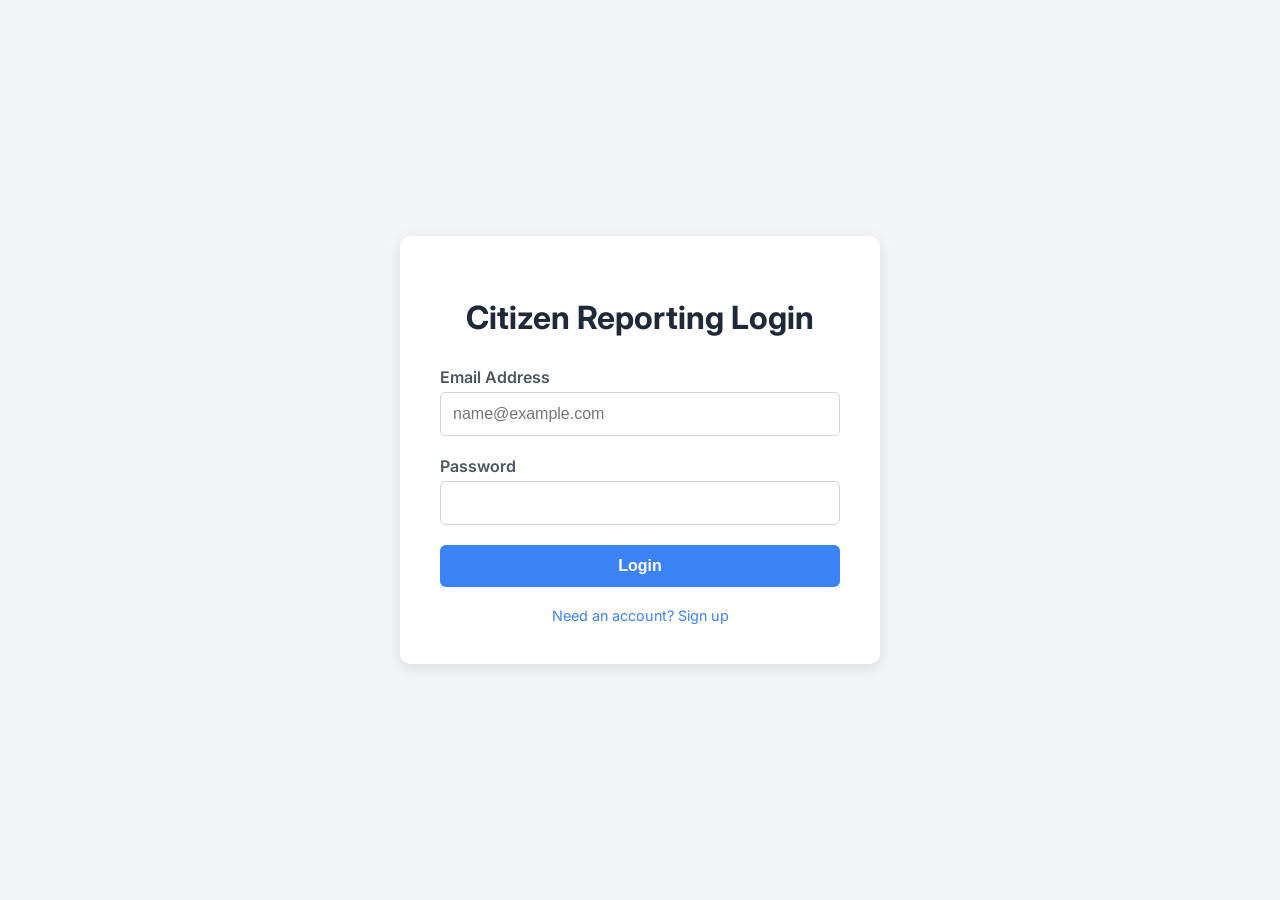
<file: login.html>
<!DOCTYPE html>
<html lang="en">

<head>
    <meta charset="UTF-8">
    <meta name="viewport" content="width=device-width, initial-scale=1.0">
    <title>Login - Citizen Issue Reporting</title>
    <link href="https://fonts.googleapis.com/css2?family=Inter:wght@400;600;700&display=swap" rel="stylesheet">
    <style>
        :root {
            --primary-color: #3b82f6;
            --accent-color: #f59e0b;
            --bg-color: #f3f4f6;
            --card-color: #ffffff;
            --text-color: #1f2937;
        }

        body {
            font-family: 'Inter', sans-serif;
            background-color: var(--bg-color);
            display: flex;
            justify-content: center;
            align-items: center;
            height: 100vh;
            margin: 0;
        }

        .container {
            background-color: var(--card-color);
            padding: 40px;
            border-radius: 10px;
            box-shadow: 0 4px 15px rgba(0, 0, 0, 0.1);
            width: 100%;
            max-width: 400px;
            text-align: center;
        }

        h1 {
            color: var(--text-color);
            margin-bottom: 30px;
        }

        .form-group {
            margin-bottom: 20px;
            text-align: left;
        }

        label {
            display: block;
            margin-bottom: 5px;
            font-weight: 600;
            color: #4b5563;
        }

        input,
        select {
            width: 100%;
            padding: 12px;
            border: 1px solid #d1d5db;
            border-radius: 6px;
            box-sizing: border-box;
            font-size: 1rem;
        }

        button {
            width: 100%;
            padding: 12px;
            background-color: var(--primary-color);
            color: white;
            border: none;
            border-radius: 6px;
            font-size: 1rem;
            cursor: pointer;
            font-weight: 600;
            transition: background-color 0.2s;
        }

        button:hover {
            background-color: #2563eb;
        }

        .toggle-link {
            margin-top: 20px;
            display: block;
            color: var(--primary-color);
            text-decoration: none;
            cursor: pointer;
            font-size: 0.9rem;
        }

        .toggle-link:hover {
            text-decoration: underline;
        }

        .error-message {
            color: #dc2626;
            margin-bottom: 15px;
            display: none;
            background: #fee2e2;
            padding: 10px;
            border-radius: 5px;
        }

        #signup-form {
            display: none;
        }
    </style>
</head>

<body>

    <div class="container">
        <h1>Citizen Reporting Login</h1>

        <div id="error-msg" class="error-message"></div>

        <!-- Login Form -->
        <form id="login-form">
            <div class="form-group">
                <label for="login-email">Email Address</label>
                <input type="email" id="login-email" required placeholder="name@example.com">
            </div>
            <div class="form-group">
                <label for="login-password">Password</label>
                <input type="password" id="login-password" required>
            </div>
            <button type="submit" id="login-btn">Login</button>
            <span class="toggle-link" onclick="toggleForms()">Need an account? Sign up</span>
        </form>

        <!-- Signup Form -->
        <form id="signup-form">
            <div class="form-group">
                <label for="signup-username">Username</label>
                <input type="text" id="signup-username" required placeholder="User123">
            </div>
            <div class="form-group">
                <label for="signup-email">Email Address</label>
                <input type="email" id="signup-email" required placeholder="name@example.com">
            </div>
            <div class="form-group">
                <label for="signup-role">Role</label>
                <select id="signup-role">
                    <option value="citizen">Citizen</option>
                    <option value="admin">Government Admin</option>
                    <option value="worker">Worker</option>
                </select>
            </div>
            <div class="form-group">
                <label for="signup-password">Password</label>
                <input type="password" id="signup-password" required>
            </div>
            <button type="submit" id="signup-btn">Create Account</button>
            <span class="toggle-link" onclick="toggleForms()">Already have an account? Login</span>
        </form>
    </div>

    <script>
        const loginForm = document.getElementById('login-form');
        const signupForm = document.getElementById('signup-form');
        const errorMsg = document.getElementById('error-msg');

        function toggleForms() {
            if (loginForm.style.display === 'none') {
                loginForm.style.display = 'block';
                signupForm.style.display = 'none';
                document.querySelector('h1').textContent = 'Citizen Reporting Login';
            } else {
                loginForm.style.display = 'none';
                signupForm.style.display = 'block';
                document.querySelector('h1').textContent = 'Create Account';
            }
            errorMsg.style.display = 'none';
        }

        loginForm.addEventListener('submit', async (e) => {
            e.preventDefault();
            const btn = document.getElementById('login-btn');
            btn.textContent = 'Logging in...';
            btn.disabled = true;

            const email = document.getElementById('login-email').value;
            const password = document.getElementById('login-password').value;

            try {
                const res = await fetch('/api/auth/login', {
                    method: 'POST',
                    headers: { 'Content-Type': 'application/json' },
                    body: JSON.stringify({ email, password })
                });
                const data = await res.json();

                if (res.ok) {
                    window.location.href = '/';
                } else {
                    showError(data.error || 'Login failed');
                }
            } catch (err) {
                showError('Connection error calling server.');
                console.error(err);
            } finally {
                btn.textContent = 'Login';
                btn.disabled = false;
            }
        });

        signupForm.addEventListener('submit', async (e) => {
            e.preventDefault();
            const btn = document.getElementById('signup-btn');
            btn.disabled = true;

            const username = document.getElementById('signup-username').value;
            const email = document.getElementById('signup-email').value;
            const password = document.getElementById('signup-password').value;
            const role = document.getElementById('signup-role').value;

            try {
                const res = await fetch('/api/auth/signup', {
                    method: 'POST',
                    headers: { 'Content-Type': 'application/json' },
                    body: JSON.stringify({ username, email, password, role })
                });
                const data = await res.json();

                if (res.ok) {
                    alert('Account created! Please login.');
                    toggleForms();
                    document.getElementById('login-email').value = email;
                } else {
                    showError(data.error || 'Signup failed');
                }
            } catch (err) {
                showError('Connection error calling server.');
                console.error(err);
            } finally {
                btn.disabled = false;
            }
        });

        function showError(msg) {
            errorMsg.textContent = msg;
            errorMsg.style.display = 'block';
        }
    </script>
</body>

</html>
</file>
